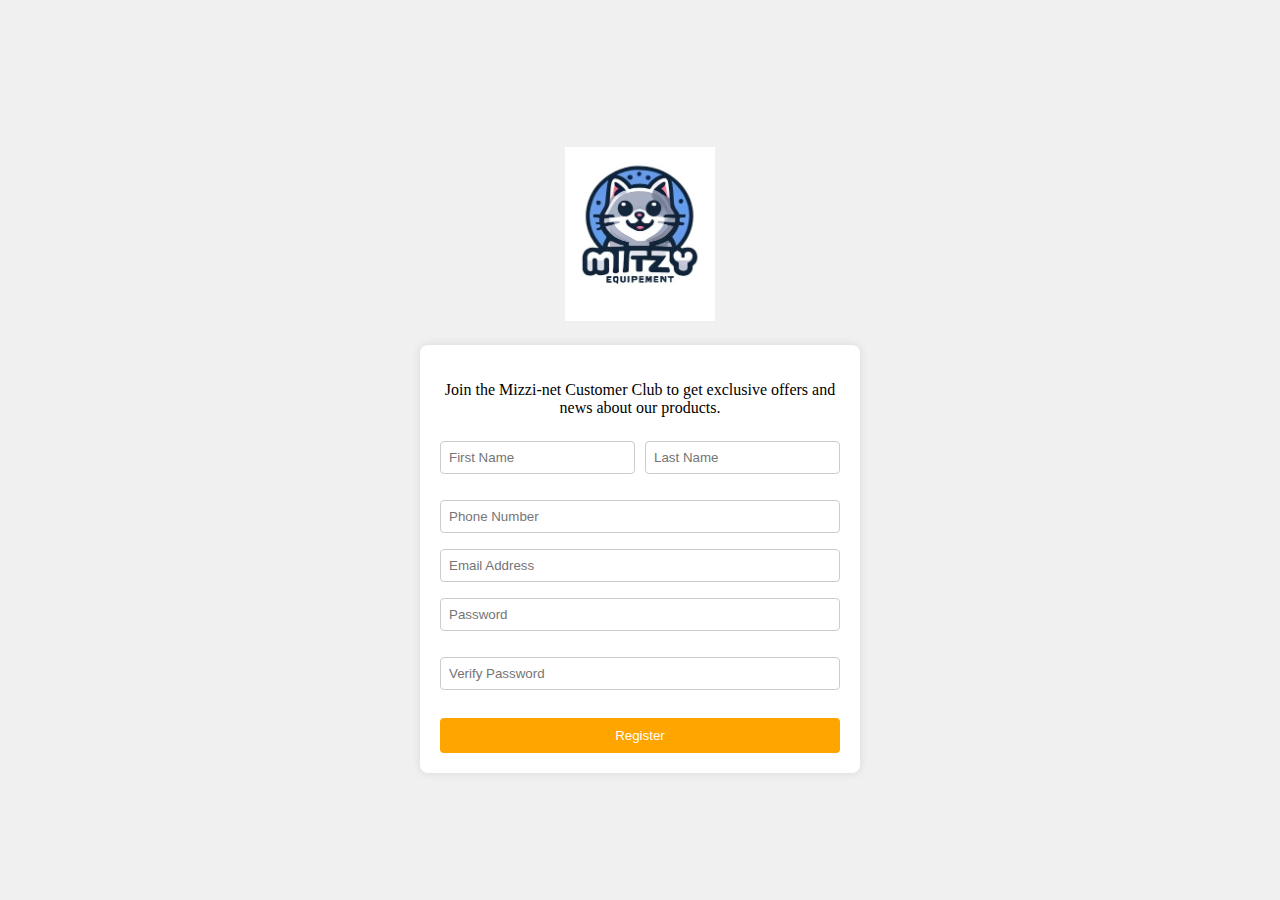
<file: Mizzi-net_Customer_Club/index.html>
<!-- Project: Mizzi-net Customer Club Registration
* Authors: Tom Doughty (ID: 204273237), Eyasu Belay (ID: 346440969)
* Description: 
*     This file is css of the Mizzi-net Customer Club Registration project. -->

<!DOCTYPE html>
<!-- The above declaration defines this document as HTML5 -->
<html lang="en">
<head>
    <meta charset="UTF-8">
    <!-- Character set declaration -->
    <meta name="viewport" content="width=device-width, initial-scale=1.0">
    <!-- Viewport setting to ensure responsiveness -->
    <title>Mizzi-net Customer Club Registration</title>
    <!-- Title of the webpage -->
    <link rel="stylesheet" href="css/styles.css">
    <!-- Link to external CSS for styling -->
    <link rel="icon" href="icon.ico.webp" type="image/webp">
    <!-- Favicon for the website -->
</head>
<body>
    <header>
        <img src="logo2.jpg" alt="Mizzi-net Logo">
        <!-- Logo of Mizzi-net displayed in the header -->
    </header>
    <section>
        <p>Join the Mizzi-net Customer Club to get exclusive offers and news about our products.</p>
        <!-- Paragraph explaining the purpose of the customer club -->
        <form id="registrationForm">
            <!-- Form for user registration -->
            <div class="form-row">
                <!-- Input fields for first and last names -->
                <input type="text" id="firstName" placeholder="First Name" required>
                <input type="text" id="lastName" placeholder="Last Name" required>
            </div>
            <input type="tel" id="phoneNumber" placeholder="Phone Number">
            <!-- Input field for phone number -->
            <input type="email" id="email" placeholder="Email Address" required>
            <!-- Input field for email address -->
            <input type="password" id="password" placeholder="Password" required minlength="8">
            <!-- Input field for password with minimum length validation -->
            <div id="passwordError" class="error-message"></div>
            <!-- Placeholder for password error messages -->
            <input type="password" id="confirmPassword" placeholder="Verify Password" required>
            <!-- Input field for password verification -->
            <div id="confirmPasswordError" class="error-message"></div>
            <!-- Placeholder for password verification error messages -->
            <button type="button" onclick="validateForm()">Register</button>
            <!-- Button to submit the form -->
        </form>
    </section>
    <script src="js/scripts.js"></script>
    <!-- Link to external JavaScript file for form validation -->
</body>
</html>
</file>
<file: Mizzi-net_Customer_Club/css/styles.css>
/*
* Project: Mizzi-net Customer Club Registration
* Authors: Tom Doughty (ID: 204273237), Eyasu Belay (ID: 346440969)
* Description: 
*     This file is css of the Mizzi-net Customer Club Registration project.
*/


/* styles.css: Stylesheet for Mizzi-net Customer Club Registration */
/* Base layout for the body: Uses flexbox for vertical and horizontal centering with a light gray background */
body {
    background-color: #f0f0f0;
    display: flex;
    flex-direction: column;
    align-items: center;
    justify-content: center;
    min-height: 100vh;
    margin: 0;
}

/* Header image styling: Sets fixed width and margin for spacing */
header img {
    width: 150px;
    margin: 20px;
}

/* Section styling: Centers text, limits width, adds padding and background with rounded corners and shadow */
section {
    text-align: center;
    max-width: 400px;
    margin: 0 auto;
    padding: 20px;
    background-color: #fff;
    box-shadow: 0 0 10px rgba(0, 0, 0, 0.1);
    border-radius: 8px;
}

/* Flex layout for form rows, spacing between elements and margin below */
.form-row {
    display: flex;
    justify-content: space-between;
    gap: 10px;
    margin-bottom: 10px;
}

/* Default styling for input fields with responsive adjustments for different input types */
input[type="text"], input[type="tel"], input[type="email"], input[type="password"] {
    width: 100%;
    padding: 8px;
    margin: 8px 0;
    border: 1px solid #ccc;
    border-radius: 4px;
    box-sizing: border-box;
    outline: none;
}

/* Hover effect for input fields */
input[type="text"]:hover, input[type="tel"]:hover, input[type="email"]:hover, input[type="password"]:hover {
    border: 1px solid orange;
}

/* Button styling with full width, padding, custom background color, and hover effects */
button {
    width: 100%;
    padding: 10px;
    margin-top: 10px;
    background-color: orange;
    color: #fff;
    border: none;
    border-radius: 4px;
    cursor: pointer;
    outline: none;
}

button:hover {
    background-color: darkorange;
}

/* Error styling: highlights input fields and error messages in red */
.error {
    border: 2px solid red !important;
}

.error-message {
    color: red;
    font-size: 12px;
    margin-bottom: 10px;
}

/* Responsive design for smaller screens: stacks form elements vertically in form rows */
@media (max-width: 600px) {
    .form-row {
        flex-direction: column;
    }
}
</file>
